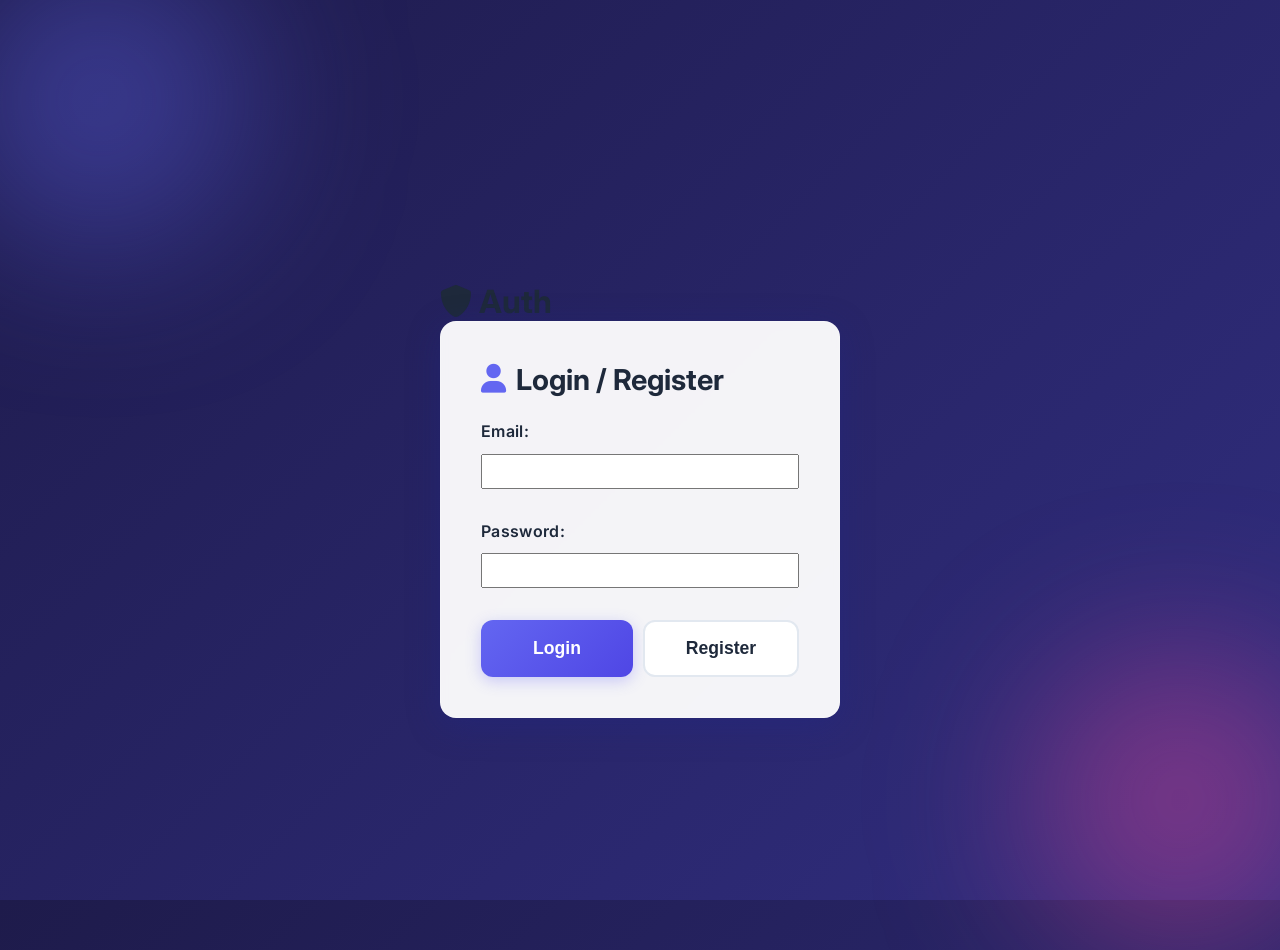
<file: template/login.html>
<!DOCTYPE html>
<html lang="en">
<head>
    <meta charset="UTF-8">
    <meta name="viewport" content="width=device-width, initial-scale=1.0">
    <title>Login - Steganography App</title>
    <link rel="stylesheet" href="/static/styles.css">
    <link rel="stylesheet" href="https://cdnjs.cloudflare.com/ajax/libs/font-awesome/6.0.0/css/all.min.css">
</head>
<body>
    <div class="container" style="max-width: 400px; margin-top: 100px;">
        <h1><i class="fas fa-shield-alt"></i> Auth</h1>
        <div class="card">
            <h2><i class="fas fa-user"></i> Login / Register</h2>
            <div id="auth-status" style="margin-bottom: 15px; font-weight: bold;"></div>
            <form id="auth-form">
                <div class="form-group">
                    <label for="email">Email:</label>
                    <input type="email" id="email" required style="width: 100%; padding: 8px;">
                </div>
                <div class="form-group">
                    <label for="password">Password:</label>
                    <input type="password" id="password" required style="width: 100%; padding: 8px;">
                </div>
                <div style="display: flex; gap: 10px;">
                    <button type="submit" id="btn-login" class="btn-primary" style="flex: 1;">Login</button>
                    <button type="button" id="btn-register" class="btn-secondary" style="flex: 1;">Register</button>
                </div>
            </form>
        </div>
    </div>
    <script src="/static/login.js"></script>
</body>
</html>
</file>
<file: static/styles.css>
/* styles.css */
@import url('https://fonts.googleapis.com/css2?family=Inter:wght@300;400;500;600;700&display=swap');

:root {
    --primary-color: #6366f1;
    /* Indigo 500 */
    --primary-hover: #4f46e5;
    /* Indigo 600 */
    --secondary-color: #ec4899;
    /* Pink 500 */
    --background-gradient: linear-gradient(135deg, #1e1b4b 0%, #312e81 100%);
    --card-bg: rgba(255, 255, 255, 0.95);
    --card-border: rgba(255, 255, 255, 0.2);
    --text-primary: #1e293b;
    --text-secondary: #64748b;
    --success-color: #10b981;
    --danger-color: #ef4444;
    --glass-shadow: 0 8px 32px 0 rgba(31, 38, 135, 0.37);
    --border-radius: 16px;
    --transition-speed: 0.3s;
}

* {
    margin: 0;
    padding: 0;
    box-sizing: border-box;
}

body {
    font-family: 'Inter', sans-serif;
    background: var(--background-gradient);
    color: var(--text-primary);
    min-height: 100vh;
    display: flex;
    align-items: center;
    justify-content: center;
    padding: 2rem;
    overflow-x: hidden;
}

/* Background Animation Shapes */
body::before,
body::after {
    content: '';
    position: absolute;
    width: 300px;
    height: 300px;
    border-radius: 50%;
    filter: blur(80px);
    z-index: -1;
    animation: float 10s infinite alternate;
}

body::before {
    background: rgba(99, 102, 241, 0.4);
    top: -50px;
    left: -50px;
}

body::after {
    background: rgba(236, 72, 153, 0.4);
    bottom: -50px;
    right: -50px;
    animation-delay: -5s;
}

@keyframes float {
    0% {
        transform: translate(0, 0);
    }

    100% {
        transform: translate(30px, 50px);
    }
}

.container {
    width: 100%;
    max-width: 850px;
    position: relative;
    z-index: 10;
    animation: fadeIn 0.8s ease-out;
}

@keyframes fadeIn {
    from {
        opacity: 0;
        transform: translateY(20px);
    }

    to {
        opacity: 1;
        transform: translateY(0);
    }
}

/* Header */
header {
    text-align: center;
    margin-bottom: 2.5rem;
    color: white;
    text-shadow: 0 2px 4px rgba(0, 0, 0, 0.1);
}

header h1 {
    font-size: 3rem;
    font-weight: 800;
    margin-bottom: 0.5rem;
    letter-spacing: -0.05em;
    background: linear-gradient(to right, #fff, #c7d2fe);
    background-clip: text;
    -webkit-background-clip: text;
    -webkit-text-fill-color: transparent;
}

header p {
    font-size: 1.1rem;
    opacity: 0.9;
    font-weight: 300;
}

header i {
    color: var(--secondary-color);
    margin-right: 0.5rem;
}

/* Glass Card */
.card {
    background: var(--card-bg);
    padding: 2.5rem;
    border-radius: var(--border-radius);
    box-shadow: var(--glass-shadow);
    backdrop-filter: blur(4px);
    border: 1px solid var(--card-border);
    position: relative;
    overflow: hidden;
}

.card h2 {
    color: var(--text-primary);
    margin-bottom: 1.5rem;
    font-size: 1.8rem;
    display: flex;
    align-items: center;
    gap: 10px;
}

.card h2 i {
    color: var(--primary-color);
}

/* Tabs */
.tabs {
    display: flex;
    justify-content: center;
    background: rgba(255, 255, 255, 0.1);
    padding: 0.5rem;
    border-radius: 50px;
    margin-bottom: 2rem;
    backdrop-filter: blur(10px);
    border: 1px solid rgba(255, 255, 255, 0.2);
    width: fit-content;
    margin-left: auto;
    margin-right: auto;
}

.tab-btn {
    padding: 0.8rem 2.5rem;
    border: none;
    background: transparent;
    color: rgba(255, 255, 255, 0.8);
    cursor: pointer;
    border-radius: 40px;
    font-weight: 600;
    transition: all var(--transition-speed) cubic-bezier(0.4, 0, 0.2, 1);
    font-size: 1rem;
    position: relative;
    overflow: hidden;
}

.tab-btn:hover {
    color: white;
    background: rgba(255, 255, 255, 0.1);
}

.tab-btn.active {
    background: white;
    color: var(--primary-color);
    box-shadow: 0 4px 15px rgba(0, 0, 0, 0.1);
}

/* Content Sections */
.tab-content {
    display: none;
    animation: slideUp 0.5s ease-out;
}

.tab-content.active {
    display: block;
}

@keyframes slideUp {
    from {
        opacity: 0;
        transform: translateY(20px);
    }

    to {
        opacity: 1;
        transform: translateY(0);
    }
}

/* Form Elements */
.form-group {
    margin-bottom: 2rem;
}

label {
    display: block;
    margin-bottom: 0.8rem;
    font-weight: 600;
    color: var(--text-primary);
    letter-spacing: 0.02em;
}

label i {
    color: var(--primary-color);
    width: 20px;
}

.file-input-container {
    position: relative;
    border: 2px dashed #cbd5e1;
    border-radius: var(--border-radius);
    padding: 2rem;
    text-align: center;
    transition: all 0.3s ease;
    background: #f8fafc;
    cursor: pointer;
}

.file-input-container:hover {
    border-color: var(--primary-color);
    background: #f1f5f9;
}

input[type="file"] {
    width: 100%;
    height: 100%;
    opacity: 0;
    position: absolute;
    top: 0;
    left: 0;
    cursor: pointer;
}

.file-preview {
    margin-top: 1rem;
    border-radius: 12px;
    overflow: hidden;
    box-shadow: 0 4px 6px rgba(0, 0, 0, 0.1);
    display: none;
    /* Hidden by default */
}

.file-preview.active {
    display: block;
    animation: popIn 0.4s cubic-bezier(0.175, 0.885, 0.32, 1.275);
}

@keyframes popIn {
    from {
        transform: scale(0.9);
        opacity: 0;
    }

    to {
        transform: scale(1);
        opacity: 1;
    }
}

.file-preview img {
    max-width: 100%;
    max-height: 300px;
    display: block;
    margin: 0 auto;
}

textarea {
    width: 100%;
    padding: 1rem;
    border: 2px solid #e2e8f0;
    border-radius: 12px;
    font-size: 1rem;
    font-family: 'Inter', sans-serif;
    transition: all 0.3s ease;
    background: #f8fafc;
    min-height: 150px;
}

textarea:focus {
    border-color: var(--primary-color);
    background: white;
    outline: none;
    box-shadow: 0 0 0 4px rgba(99, 102, 241, 0.1);
}

.character-count {
    text-align: right;
    font-size: 0.85rem;
    color: var(--text-secondary);
    margin-top: 0.5rem;
}

/* Buttons */
.btn-primary,
.btn-secondary {
    display: inline-flex;
    align-items: center;
    justify-content: center;
    padding: 1rem 2rem;
    border: none;
    border-radius: 12px;
    font-size: 1.1rem;
    font-weight: 600;
    cursor: pointer;
    transition: all 0.3s cubic-bezier(0.4, 0, 0.2, 1);
    width: 100%;
    gap: 10px;
    text-decoration: none;
    position: relative;
    overflow: hidden;
}

.btn-primary {
    background: linear-gradient(135deg, var(--primary-color) 0%, var(--primary-hover) 100%);
    color: white;
    box-shadow: 0 4px 15px rgba(99, 102, 241, 0.3);
}

.btn-secondary {
    background: white;
    color: var(--text-primary);
    border: 2px solid #e2e8f0;
}

.btn-primary:hover {
    transform: translateY(-2px);
    box-shadow: 0 8px 25px rgba(99, 102, 241, 0.4);
}

.btn-secondary:hover {
    background: #f8fafc;
    border-color: #cbd5e1;
    transform: translateY(-2px);
}

.btn-primary:active,
.btn-secondary:active {
    transform: translateY(0);
}

/* Loaders */
.loader {
    display: none;
    text-align: center;
    margin: 2rem 0;
}

.spinner {
    width: 50px;
    height: 50px;
    border: 4px solid rgba(99, 102, 241, 0.1);
    border-left-color: var(--primary-color);
    border-radius: 50%;
    animation: spin 1s linear infinite;
    margin: 0 auto 1rem;
}

@keyframes spin {
    to {
        transform: rotate(360deg);
    }
}

/* Result Section */
.result-section {
    display: none;
    /* Controlled by JS */
    margin-top: 2rem;
    padding-top: 2rem;
    border-top: 1px solid #e2e8f0;
    animation: slideUp 0.5s ease-out;
}

.message-box {
    background: #f1f5f9;
    padding: 1.5rem;
    border-radius: 12px;
    margin-top: 1rem;
    position: relative;
    border: 1px solid #e2e8f0;
}

.message-box p {
    font-family: 'Courier New', monospace;
    color: var(--text-primary);
    word-break: break-all;
    line-height: 1.6;
}

#copy-message {
    margin-top: 1rem;
    width: auto;
    font-size: 0.9rem;
    padding: 0.6rem 1.2rem;
}

/* Responsive */
@media (max-width: 640px) {
    body {
        padding: 1rem;
    }

    header h1 {
        font-size: 2rem;
    }

    .card {
        padding: 1.5rem;
    }

    .tab-btn {
        padding: 0.6rem 1.5rem;
    }
}
</file>
